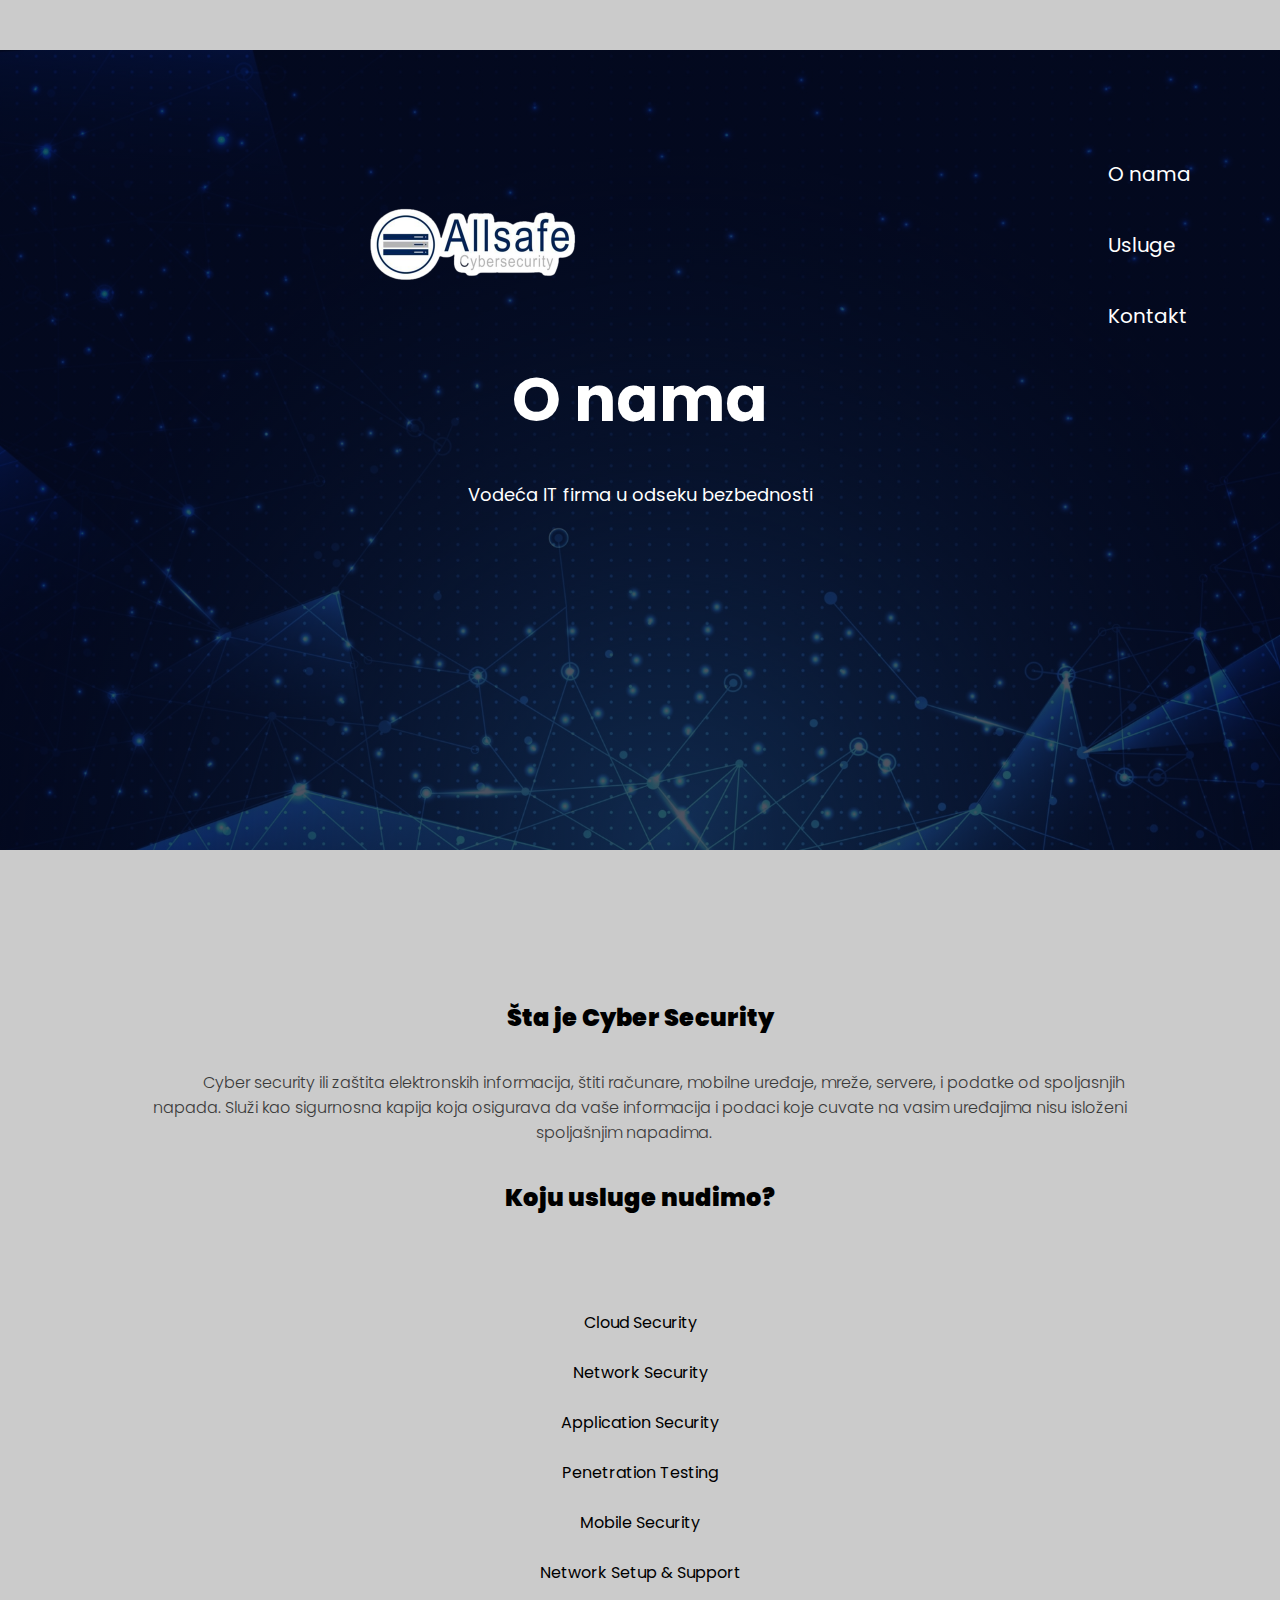
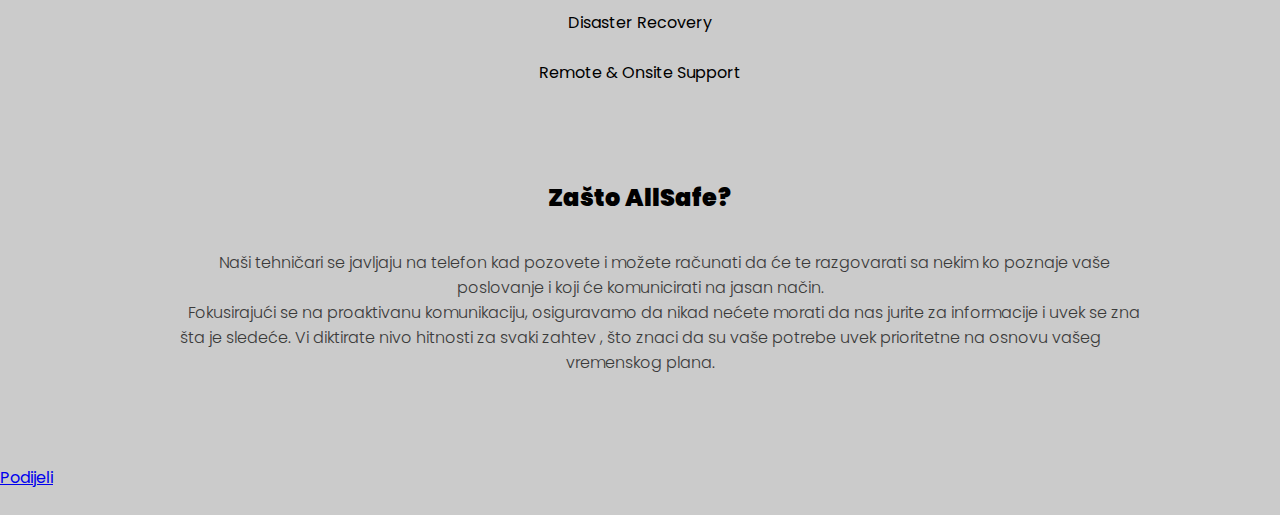
<file: New folder/onama/index.html>
<!DOCTYPE html>
 <head>
   <meta charset="UTF-8">
    <link rel="preconnect" href="https://fonts.googleapis.com">
    <link rel="preconnect" href="https://fonts.gstatic.com" crossorigin>
    <link href="https://fonts.googleapis.com/css2?family=Poppins:wght@100;200;300;400;600;700&display=swap" rel="stylesheet">
    <meta name="viewport" content="widtch=device-width, initial-scale=1.0">
    <meta name="keyword" content="Hakovanje,Izgubljeni podaci,Antivirus,Data security,Data protection, Zastita podataka,Malwere protection,Cloud security,disaster recovry,
                                  antivirus program">
    <meta name="title" content="AllSafe">
    <meta name="author" content="Dusan Sovljanski">
    <meta name="description" content="Dobrodosli na sajt cyber security kompanije AllSafe, ovde ste sigurni">
    <meta property="og:title" content=AllSafe>
    <meta property="og:site_name" content=AllSafe>
    <meta property="og:url" content=https://dusanvtsns.github.io/AllSafe/New%20folder/onama/index.html>
    <meta property="og:description" content=Cyber Security>
    <meta property="og:type" content="">
    <meta property="og:image" content=https://dusanvtsns.github.io/AllSafe/New%20folder/slike/Header-background.png>
    <link rel="stylesheet" href="../css/style.css">
    <title>AllSafe - O nama</title>
    <link rel="icon" href="../slike/favicon.ico">
  <!-- Google tag (gtag.js) -->
<script async src="https://www.googletagmanager.com/gtag/js?id=G-6EXB5SH4JC"></script>
<script>
  window.dataLayer = window.dataLayer || [];
  function gtag(){dataLayer.push(arguments);}
  gtag('js', new Date());

  gtag('config', 'G-6EXB5SH4JC');
</script>
 </head>
<body>
 <div id="fb-root"></div>
<script async defer crossorigin="anonymous" src="https://connect.facebook.net/hr_HR/sdk.js#xfbml=1&version=v15.0" nonce="MBKemtmu"></script>
 <div id="fb-root"></div>
<script async defer crossorigin="anonymous" src="https://connect.facebook.net/hr_HR/sdk.js#xfbml=1&version=v15.0" nonce="lGOPI1xz"></script>
    <section class="header">
        <nav id="nav">
            <img id="slika" src="../slike/allsafe.png" alt="Antivirus program"height="250ptx" width="250ptx">
            <div class="heade">
             <code><ul>
                <li><a href="index.html">O nama </a></li>
                <li><a href="../usluge/usluge.html">Usluge </a></li>
                <li><a href="../kontakt/kontakt.html">Kontakt </a></li>
            </ul></code>
        </nav>
        <div class="text-box">
            <h1>O nama</h1>
            <p>Vodeća IT firma u odseku bezbednosti</p>
        </div> 
    </section>
    <section class="text">
        <h2><b>Šta je Cyber Security</b></h2>
        <p>
            Cyber security ili zaštita elektronskih informacija, štiti računare, mobilne uređaje, mreže, servere, i podatke od spoljasnjih napada. Služi kao sigurnosna kapija koja osigurava da vaše informacija i podaci koje cuvate na vasim uređajima nisu isloženi spoljašnjim napadima.
        </p>
        <h2><b>Koju usluge nudimo?</b></h2>
        <p>
              <ul id="nudimo-lista">
                <li>Cloud Security</li>
                <li>Network Security</li>
                <li>Application Security</li>
                <li>Penetration Testing</li>
                <li>Mobile Security</li>
                <li>Network Setup & Support</li>
                <li>Disaster Recovery</li>
                <li>Remote & Onsite Support</li>
            </ul>
        </p>
        <h2><b>Zašto AllSafe?</b></h2>
        <p id="kraj">
            Naši tehničari se javljaju na telefon kad pozovete i možete računati da će te razgovarati sa nekim ko poznaje vaše poslovanje i koji će komunicirati na jasan način.<br>
            Fokusirajući se na proaktivanu komunikaciju, osiguravamo da nikad nećete morati da nas jurite za informacije i uvek se zna šta je sledeće. Vi diktirate nivo hitnosti za svaki zahtev , što znaci da su vaše potrebe uvek prioritetne na osnovu vašeg vremenskog plana.<br>
            
        </p>
    </section>
 <div class="fb-like" data-href="https://developers.facebook.com/docs/plugins/" data-width="" data-layout="standard" data-action="like" data-size="small" data-share="true"></div>
 <div class="fb-share-button" data-href="https://developers.facebook.com/docs/plugins/" data-layout="button_count" data-size="small"><a target="_blank" href="https://www.facebook.com/sharer/sharer.php?u=https%3A%2F%2Fdevelopers.facebook.com%2Fdocs%2Fplugins%2F&amp;src=sdkpreparse" class="fb-xfbml-parse-ignore">Podijeli</a></div>
    </body>
</html>
</file>
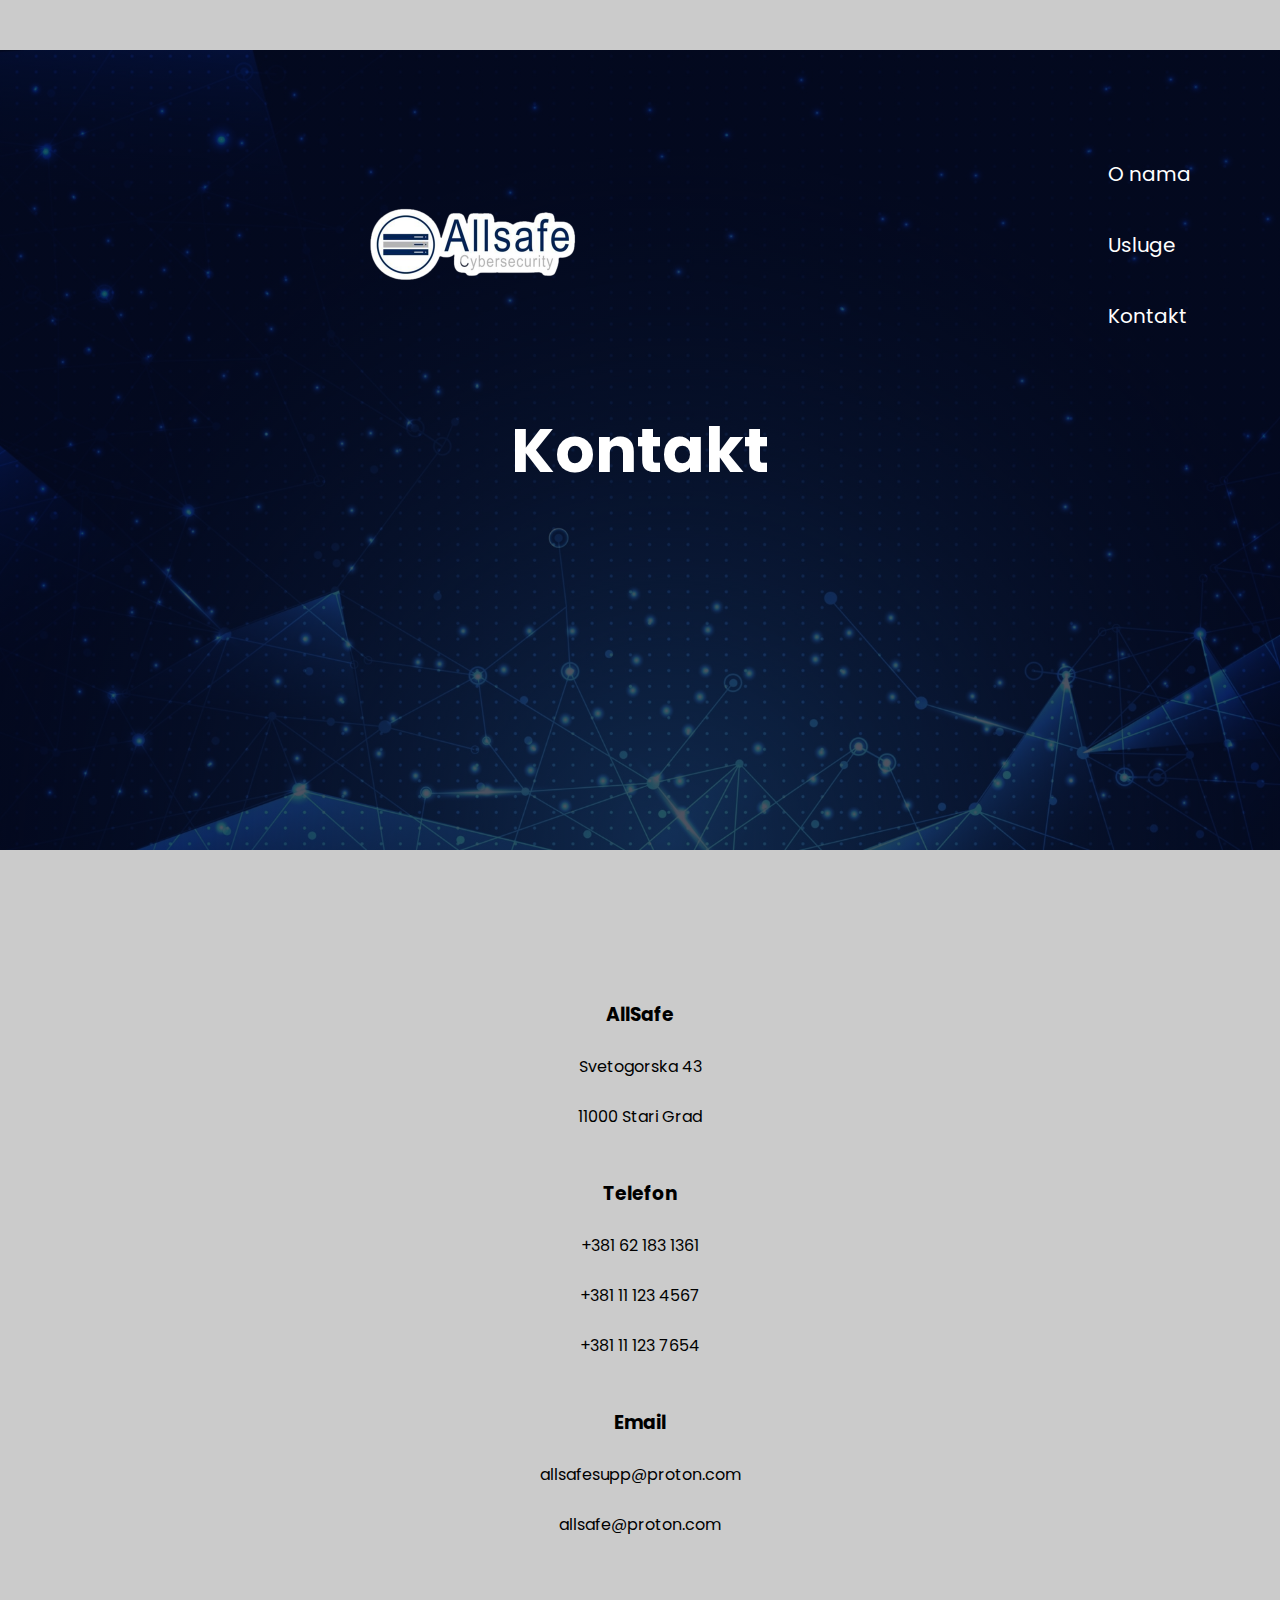
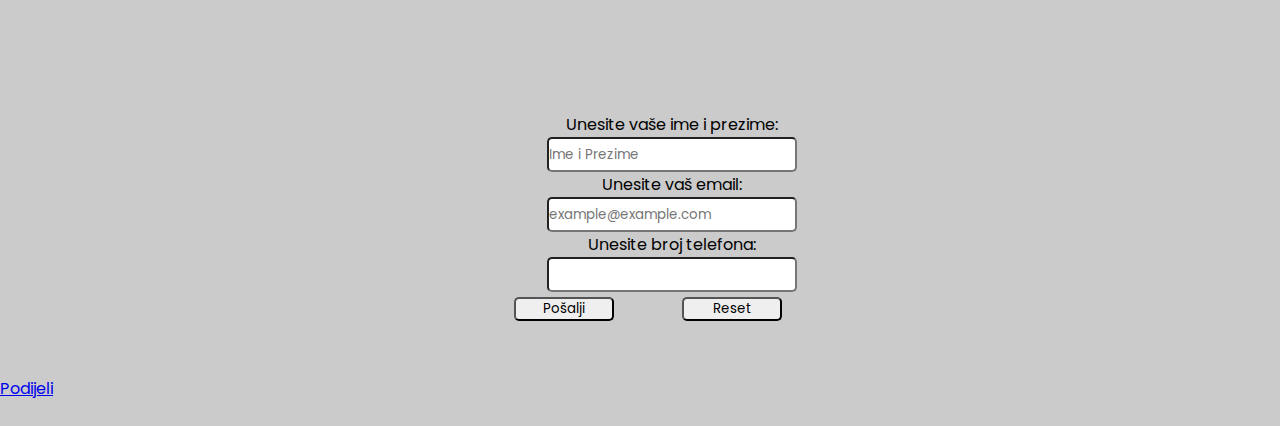
<file: New folder/kontakt/kontakt.html>
<html>
    <link rel="stylesheet" href="../css/style.css">
    <link rel="preconnect" href="https://fonts.googleapis.com">
    <link rel="preconnect" href="https://fonts.gstatic.com" crossorigin>
    <link href="https://fonts.googleapis.com/css2?family=Poppins:wght@100;200;300;400;600;700&display=swap" rel="stylesheet">
    <meta charset="UTF-8">
    <head>
        <title>Kontakt</title>
             <link rel="icon" href="../slike/favicon.ico">
    </head>
  <body>
    <div id="fb-root"></div>
<script async defer crossorigin="anonymous" src="https://connect.facebook.net/hr_HR/sdk.js#xfbml=1&version=v15.0" nonce="ZgEgnIPy"></script>
    <div id="fb-root"></div>
<script async defer crossorigin="anonymous" src="https://connect.facebook.net/hr_HR/sdk.js#xfbml=1&version=v15.0" nonce="lGOPI1xz"></script>
    <section class="header">
        <nav id="nav"> 
            <img id="slika" src="../slike/allsafe.png" height="250ptx" width="250ptx">
            <div class="heade">
            <ul>
                <li><a href="../onama/index.html">O nama </a></li>
                <li><a href="../usluge/usluge.html">Usluge </a></li>
                <li><a href="kontakt.html">Kontakt </a></li>
            </ul>
        </nav>
        <div class="text-box">
            <code><h1>Kontakt</h1></code>
        </div> 
    </section>
        <section class="kontakt">
            <b><h3>AllSafe</h3></b>
            <p>Svetogorska 43</p>
            <p>11000 Stari Grad</p><br>

            <b><h3>Telefon</h3></b>
            <p>+381 62 183 1361</p>
            <p>+381 11 123 4567</p>
            <p>+381 11 123 7654</p><br>

            <b><h3>Email</h3></b>
            <p>allsafesupp@proton.com</p>
            <p>allsafe@proton.com</p>
        </section>
        <section class="forma">
            <form>
                Unesite vaše ime i prezime:<br>
                <input type="text" placeholder="Ime i Prezime"><br>
                Unesite vaš email:<br>
                <input type="text" placeholder="example@example.com"><br>
                Unesite broj telefona:<br>
                <input type="text"><br>
                <input type="submit" value="Pošalji">
                <input type="reset" value="Reset">
            </form>
        </section>
      <div class="fb-like" data-href="https://developers.facebook.com/docs/plugins/" data-width="" data-layout="standard" data-action="like" data-size="small" data-share="true"></div>
      <div class="fb-share-button" data-href="https://developers.facebook.com/docs/plugins/" data-layout="button_count" data-size="small"><a target="_blank" href="https://www.facebook.com/sharer/sharer.php?u=https%3A%2F%2Fdevelopers.facebook.com%2Fdocs%2Fplugins%2F&amp;src=sdkpreparse" class="fb-xfbml-parse-ignore">Podijeli</a></div>
    </body>
</html>
</file>
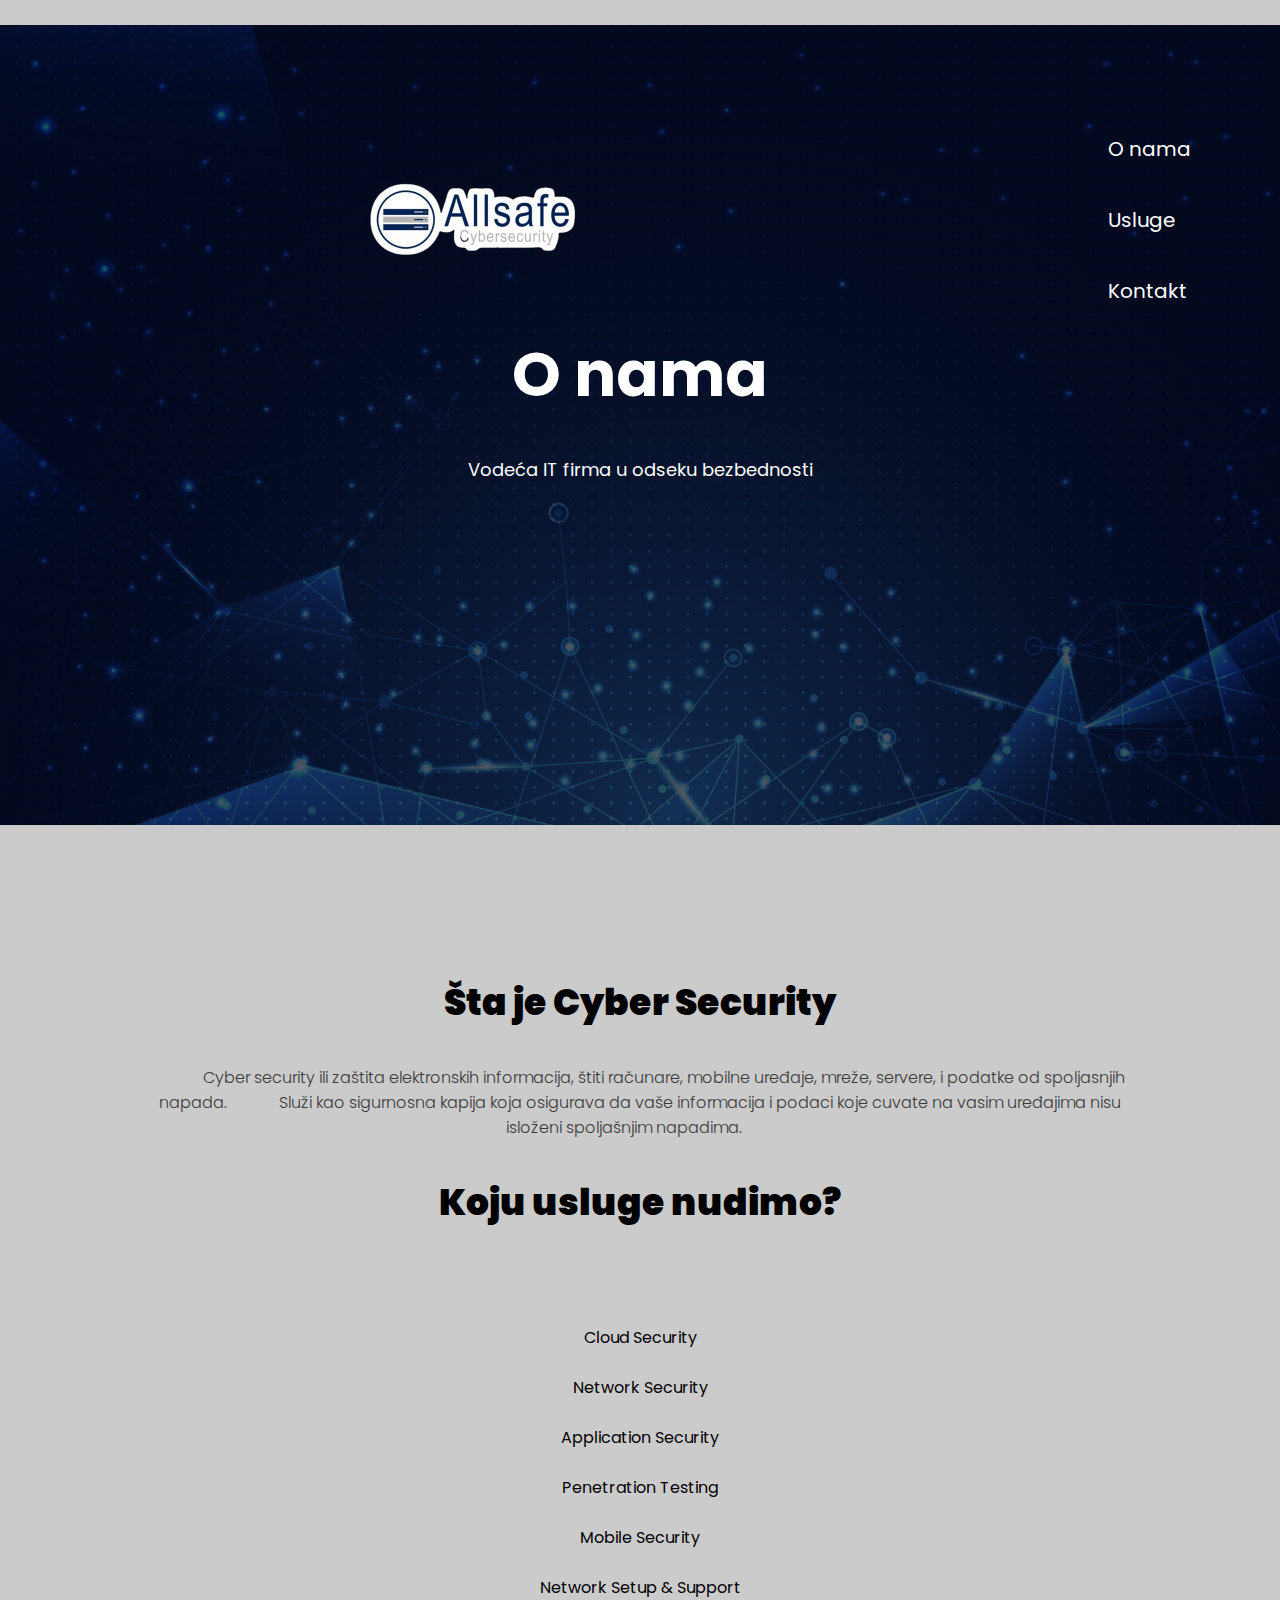
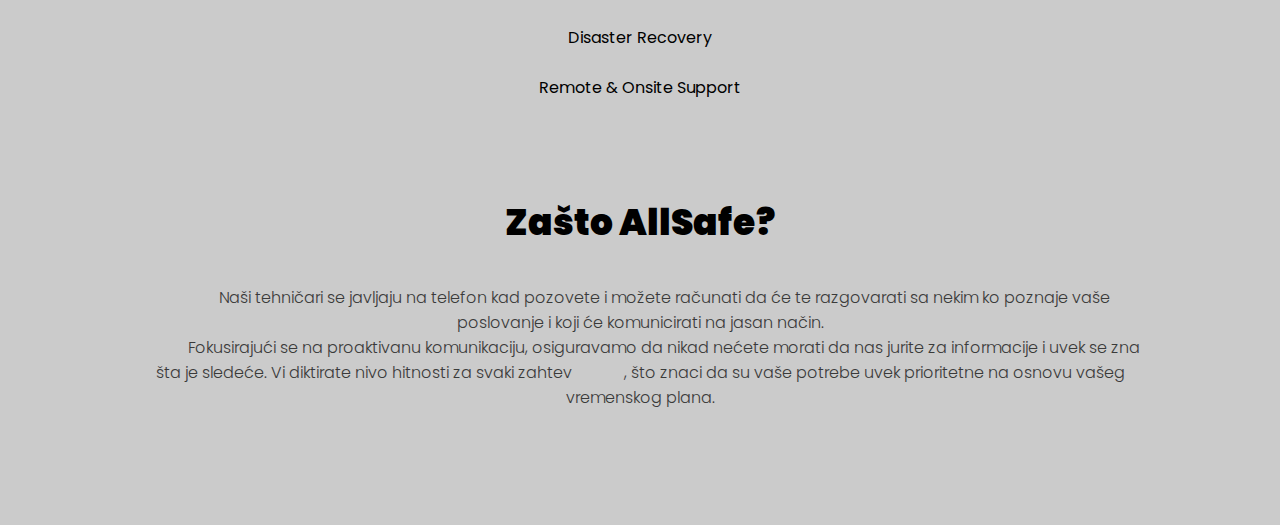
<file: New folder/onama/onama.html>
<html>
    <link rel="stylesheet" href="../css/style.css">
    <link rel="preconnect" href="https://fonts.googleapis.com">
    <link rel="preconnect" href="https://fonts.gstatic.com" crossorigin>
    <link href="https://fonts.googleapis.com/css2?family=Poppins:wght@100;200;300;400;600;700&display=swap" rel="stylesheet">
    <meta charset="UTF-8">
    <head>
        <title>O nama</title>
    </head>
    <section class="header">
        <nav id="nav">
            <img id="slika" src="../slike/allsafe.png" height="250ptx" width="250ptx">
            <div class="heade">
             <code><ul>
                <li><a href="onama.html">O nama </a></li>
                <li><a href="../usluge/usluge.html">Usluge </a></li>
                <li><a href="../kontakt/kontakt.html">Kontakt </a></li>
            </ul></code>
        </nav>
        <div class="text-box">
            <h1>O nama</h1>
            <p>Vodeća IT firma u odseku bezbednosti</p>
        </div> 
    </section>
    <section class="text">
        <h1><b>Šta je Cyber Security</b></h1>
        <p>
            Cyber security ili zaštita elektronskih informacija, štiti računare, mobilne uređaje, mreže, servere, i podatke od spoljasnjih napada.
            Služi kao sigurnosna kapija koja osigurava da vaše informacija i podaci koje cuvate na vasim uređajima nisu isloženi spoljašnjim napadima.
        </p>
        <h1><b>Koju usluge nudimo?</b></h1>
        <p>
              <ul id="nudimo-lista">
                <li>Cloud Security</li>
                <li>Network Security</li>
                <li>Application Security</li>
                <li>Penetration Testing</li>
                <li>Mobile Security</li>
                <li>Network Setup & Support</li>
                <li>Disaster Recovery</li>
                <li>Remote & Onsite Support</li>
            </ul>
        </p>
        <h1><b>Zašto AllSafe?</b></h1>
        <p id="kraj">
            Naši tehničari se javljaju na telefon kad pozovete i možete računati da će te razgovarati sa nekim ko poznaje vaše poslovanje i koji će komunicirati na jasan način.<br>
            Fokusirajući se na proaktivanu komunikaciju, osiguravamo da nikad nećete morati da nas jurite za informacije i uvek se zna šta je sledeće. Vi diktirate nivo hitnosti za svaki zahtev
            , što znaci da su vaše potrebe uvek prioritetne na osnovu vašeg vremenskog plana.<br>
            
        </p>
    </section>
    </body>
</html>
</file>
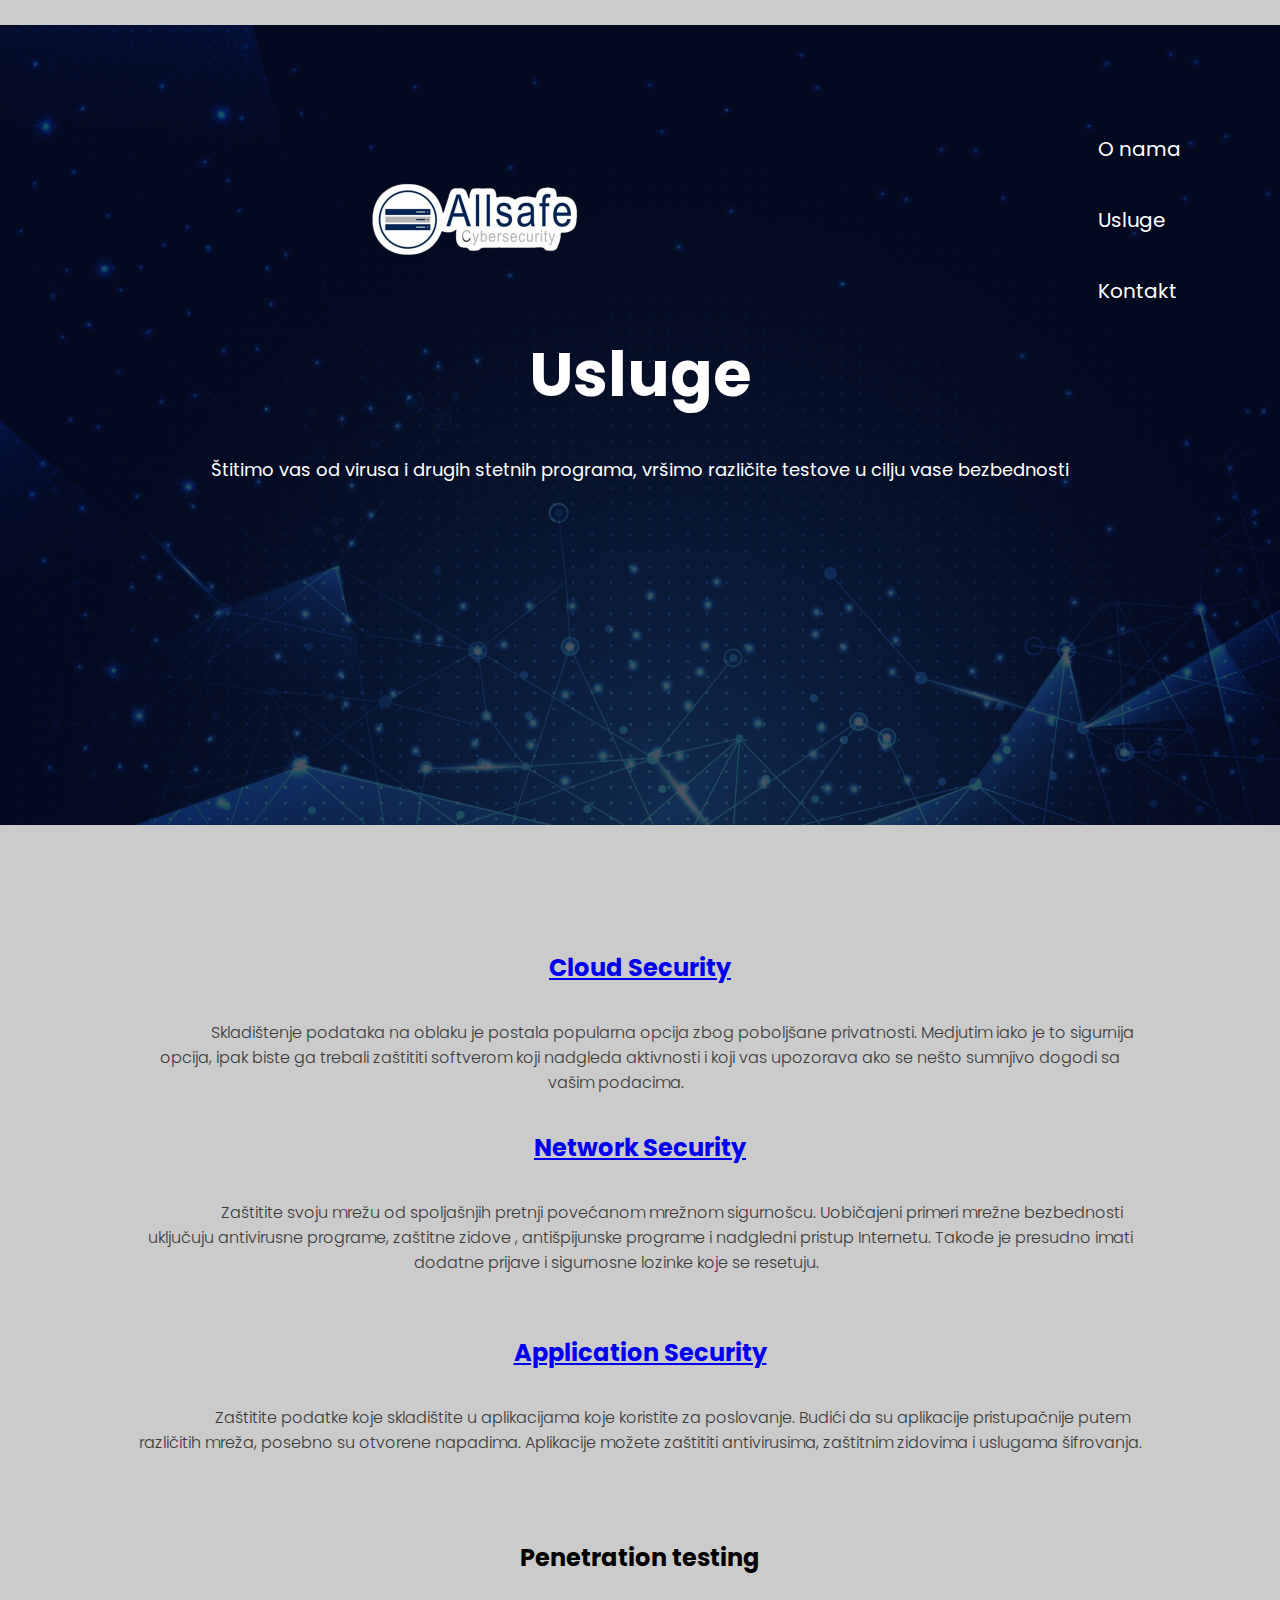
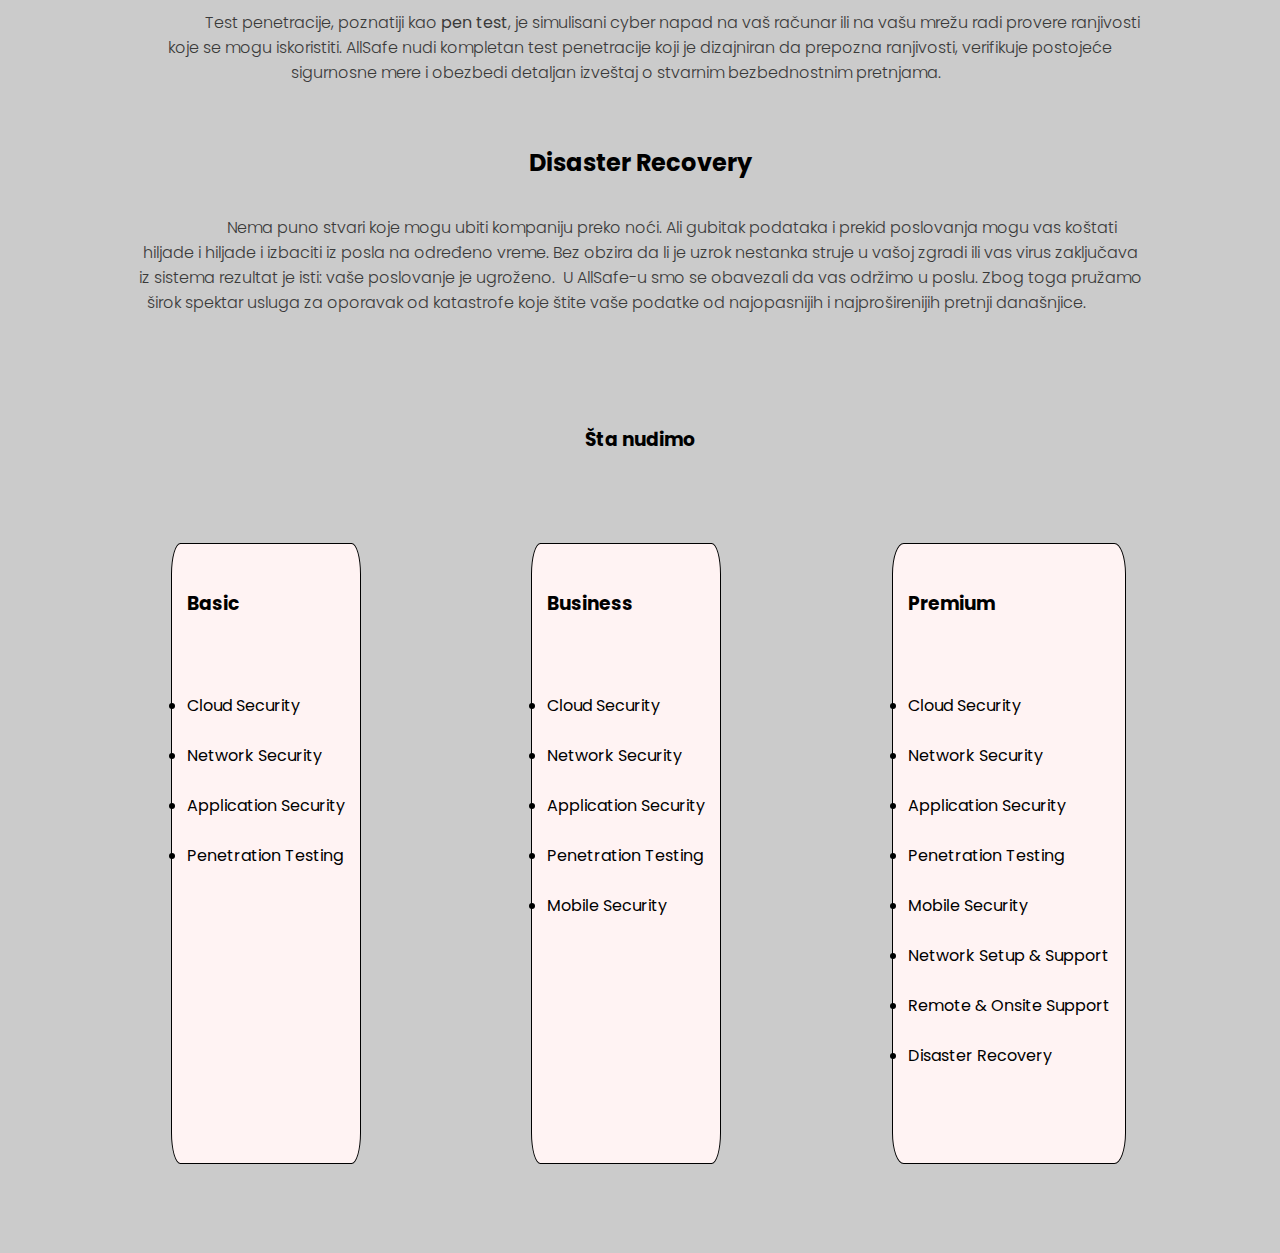
<file: New folder/usluge/usluge.html>
<html>
    <meta name="viewport" content="width=device-width, initial-scale=1.0">
    <link rel="stylesheet" href="../css/style.css">
    <link rel="preconnect" href="https://fonts.googleapis.com">
    <link rel="preconnect" href="https://fonts.gstatic.com" crossorigin>
    <link href="https://fonts.googleapis.com/css2?family=Poppins:wght@100;200;300;400;600;700&display=swap" rel="stylesheet">
    <meta name="author" content="Dusan Sovljanski">
    <meta name="description" content="Dobrodosli na sajt cyber security kompanije AllSafe, ovde ste sigurni">
    <meta name="keyword" content="Hakovanje,Izgubljeni podaci,Antivirus,Data security,Data protection, Zastita podataka,Malwere protection,Cloud security,disaster recovry,
                                  antivirus program">
    <meta name="title" content="AllSafe">
    <head>
            <link rel="apple-touch-icon" sizes="57x57" href="/apple-icon-57x57.png">
    <link rel="apple-touch-icon" sizes="60x60" href="../slike/apple-icon-60x60.png">
    <link rel="apple-touch-icon" sizes="72x72" href="../slike/apple-icon-72x72.png">
    <link rel="apple-touch-icon" sizes="76x76" href="../slike/apple-icon-76x76.png">
    <link rel="apple-touch-icon" sizes="114x114" href="../slike/apple-icon-114x114.png">
    <link rel="apple-touch-icon" sizes="120x120" href="../slike/apple-icon-120x120.png">
    <link rel="apple-touch-icon" sizes="144x144" href="../slike/apple-icon-144x144.png">
    <link rel="apple-touch-icon" sizes="152x152" href="../slike/apple-icon-152x152.png">
    <link rel="apple-touch-icon" sizes="180x180" href="../slike/apple-icon-180x180.png">
    <link rel="icon" type="image/png" sizes="192x192"  href="../slike/android-icon-192x192.png">
    <link rel="icon" type="image/png" sizes="32x32" href="../slike/favicon-32x32.png">
    <link rel="icon" type="image/png" sizes="96x96" href="../slike/favicon-96x96.png">
    <link rel="icon" type="image/png" sizes="16x16" href="../slike/favicon-16x16.png">
    <link rel="manifest" href="../slike/manifest.json">
    <meta name="msapplication-TileColor" content="#ffffff">
    <meta name="msapplication-TileImage" content="../slike/ms-icon-144x144.png">
    <meta name="theme-color" content="#ffffff">
        <title>Usluge</title>
    </head>
        <section class="header">
            <nav id="nav"> 
                <img id="slika" src="../slike/allsafe.png" height="250ptx" width="250ptx">
                <div class="heade">
                <ul>
                    <li><a href="../onama/index.html" id="onama"> O nama  </a></td></li>
                    <li><a href="usluge.html" id="usluge"> Usluge  </a></td></li>
                    <li><a href="../kontakt/kontakt.html" id="kontakt"> Kontakt</a></td></li>
                </ul>
            </nav>
            <div class="text-box">
                <code><h1>Usluge</h1></code>
                <p>Štitimo vas od virusa i drugih stetnih programa, vršimo različite testove u cilju vase bezbednosti</p>
            </div> 
        </section>
        <section class="text">
          <h2><a href="https://en.wikipedia.org/wiki/Cloud_computing_security">Cloud Security</a></h2>
            <p>
                Skladištenje podataka na oblaku je postala popularna opcija zbog poboljšane privatnosti. Medjutim iako je to sigurnija opcija, ipak biste ga trebali zaštititi softverom koji nadgleda aktivnosti i koji vas upozorava ako se nešto sumnjivo dogodi sa vašim podacima.
            </p>
            <br>

          <h2><a href="https://en.wikipedia.org/wiki/Network_security">Network Security</a></h2>
            <p>
                Zaštitite svoju mrežu od spoljašnjih pretnji povećanom mrežnom sigurnošcu. Uobičajeni primeri mrežne bezbednosti uključuju antivirusne programe, zaštitne zidove , antišpijunske programe i nadgledni pristup Internetu. Takođe je presudno imati dodatne prijave i sigurnosne lozinke koje se resetuju.
            </p>
            <br>

            <h2><a href="https://en.wikipedia.org/wiki/Application_security">Application Security</a></h2>
            <p>
                Zaštitite podatke koje skladištite u aplikacijama koje koristite za poslovanje. Budići da su aplikacije pristupačnije putem različitih mreža, posebno su otvorene napadima. Aplikacije možete zaštititi antivirusima, zaštitnim zidovima i uslugama šifrovanja. 
            </p>
            <br>
            <h2>Penetration testing</h2>
            <p>
                Test penetracije, poznatiji kao <b>pen test</b>, je simulisani cyber napad na vaš računar ili na vašu mrežu radi provere ranjivosti koje se mogu iskoristiti. AllSafe nudi kompletan test penetracije koji je dizajniran da prepozna ranjivosti, verifikuje postojeće sigurnosne mere i obezbedi detaljan izveštaj o stvarnim bezbednostnim pretnjama.
            </p>
            <br>

            <h2>Disaster Recovery</h2>
            <p>
                Nema puno stvari koje mogu ubiti kompaniju preko noći. Ali gubitak podataka i prekid poslovanja mogu vas koštati hiljade i hiljade i izbaciti iz posla na određeno vreme. Bez obzira da li je uzrok nestanka struje u vašoj zgradi ili vas virus zaključava iz sistema rezultat je isti: vaše poslovanje je ugroženo.&nbsp; U AllSafe-u smo se obavezali da vas održimo u poslu. Zbog toga pružamo širok spektar usluga za oporavak od katastrofe koje štite vaše podatke od najopasnijih i najproširenijih pretnji današnjice.
            </p>
        </section>
        <br>
        <br>
        <h3 id="naslov">Šta nudimo</h3>
        <div class="paketi">
            <div class="paketi-ponude">
                <h3>Basic</h3>
                <p>
                    <ul>
                        <li>Cloud Security</li>
                        <li>Network Security</li>
                        <li>Application Security</li>
                        <li>Penetration Testing</li>

                    </ul>
                </p>
            </div>
            <div class="paketi-ponude">
                <h3>Business</h3>
                <p>
                    <ul>
                        <li>Cloud Security</li>
                        <li>Network Security</li>
                        <li>Application Security</li>
                        <li>Penetration Testing</li>
                        <li>Mobile Security</li>
                    </ul>
                </p>
            </div>
            <div class="paketi-ponude">
                <h3>Premium</h3>
                <p>
                    <ul>
                        <li>Cloud Security</li>
                        <li>Network Security</li>
                        <li>Application Security</li>
                        <li>Penetration Testing</li>
                        <li>Mobile Security</li>
                        <li>Network Setup & Support</li>
                        <li>Remote & Onsite Support</li>
                        <li>Disaster Recovery</li>
                    </ul>
                </p>
            </div>
        </div>
    </body>
</html>
</file>
<file: New folder/css/style.css>
*{
        padding: 0;
        margin: 0;
        font-family: 'Poppins',sans-serif;
    }
    body{
        background-color: #cbcbcb;
    }
    .header{
        min-height: 800px;
        width: 100%;
        background-image: linear-gradient(rgba(4,9,30,0.7),rgba(4,9,30,0.7)),url(../slike/Header-background.png);
        background-position: center;
        background-size: cover;
        position: relative;
    }
      #slika{
         display: flex;
         align-items:left;
}
    #nav{
        display: flex;
        padding: 2% 6%;
        justify-content: space-between;
        align-items: center;
    }
    .nav-heade{
        flex: 1;
        text-align: right; 

    }
    .heade li{
        list-style: none;
        display:  inline-block;
        padding: 8px 12px;         
    }
    .heade li a{
        color: #fff;
        text-decoration: none;
        font-size: 20px;
        transition: 1s;
        }
        .heade a:hover{
        border: black 2px solid;
        padding: 4px;
        margin: 6px;
        color:  #54F5FF;
        font-size: 25px;
        }
        .text-box{
        width: 90%;
        color: white;
        position: absolute;
        top: 50%;
        left: 50%;
        transform: translate(-50%,-50%);
        text-align: center;
        }
        .text-box h1{
        font-size: 62px;
        animation-name: animacija;
        animation-duration: 2s;
        animation-delay: 2s;
        }
        
        .text-box p{
            margin: 10px 0 40px;
            font-size: 18px;
            color: #fff;
            }
            .text{
            width: 80%;
            margin: auto;
            text-align: center;
            padding-top: 100px;
            }
            .text h1 {
            font-size: 36px;
            font-weight: 600;
            }
            .text p {
            color: #3a3a3a;
            font-size: 16px;
            font-weight: 300;
            padding: 10px;
            }
            .paketi{
            margin-top: 5%;
            display: flex;
            justify-content: space-evenly;
            }
            #naslov{
            text-align: center;
            }
            .paketi-ponude{
            border-radius: 5%;
            border: solid 1px black;
            background: #fff3f3;
            margin-bottom: 5%;
            padding: 20px 15px;
            transition: 0.5s;
            }
            .paketi-ponude h3{
            animation-name: slova;
            animation-duration:3s;
            animation-delay: 3s;
            animation-iteration-count: 3;
            }
            .paketi-ponude:hover{
            box-shadow: 0px 0px 15px -2px black ;
            -webkit-box-shadow: 0px 0px 15px -2px black ;
            }
            .kontakt{
            width: 80%;
            margin: auto;
            text-align: center;
            padding-top: 100px;
            margin-bottom: 100px;
            }
            #nudimo-lista{
            list-style-type: none;
            }
            #kraj{
            margin-bottom: 30px;
            }
            .forma {
            margin-bottom: 30px;
            text-align: center;
            }
            .forma-form{
            position: relative;
            left:45%;
            margin-bottom: 30px;
            }
            input[type="text"]{
            border-radius: 5px;
            height: 35px;
            width: 250px;
            box-shadow: 0px,0px,15px,-3px black;
            }
            input[type="submit"],input[type="reset"]{
            border-radius: 5px;
            width: 100px;
            transition: 0,5s;
            margin-top: 5px;
            box-shadow: 0px,0px,15px,-2px black;
            }
            input[type="submit"]:hover,input[type="reset"]:hover{
            border-radius: 10px;
            width: 110px;
            background-color: rgba(25, 62, 143, 0.589);
            color: white;
            }
            @media screen and (max-width:700px){
            #nav{
            display: block;
            justify-content: none;
            align-items: none;
            }
            .heade li{
            display: block;
            text-align: center;
            }
            #slika{
            display: none;
            }
            .paketi{
            display: block;
            width: 50%;
            position: relative;
            left: 25%;
            }
            }
            @keyframes animacija {
            0%{font-weight: normal;}
            25%{font-weight: bold;}
            50%{font-weight: normal;}
            75%{font-weight: bold;}
            100%{font-weight: normal;}
            }
            @keyframes slova {
            10%{color:white;}
            20%{color: gray;}
            30%{color: rgb(0, 0, 0);}
            40%{color: gray;}
            50%{color: rgb(255, 255, 255);}
            60%{color: gray;}
            70%{color: rgb(0, 0, 0);}
            80%{color: gray;}
            90%{color: rgb(255, 255, 255);}
            }
</file>
